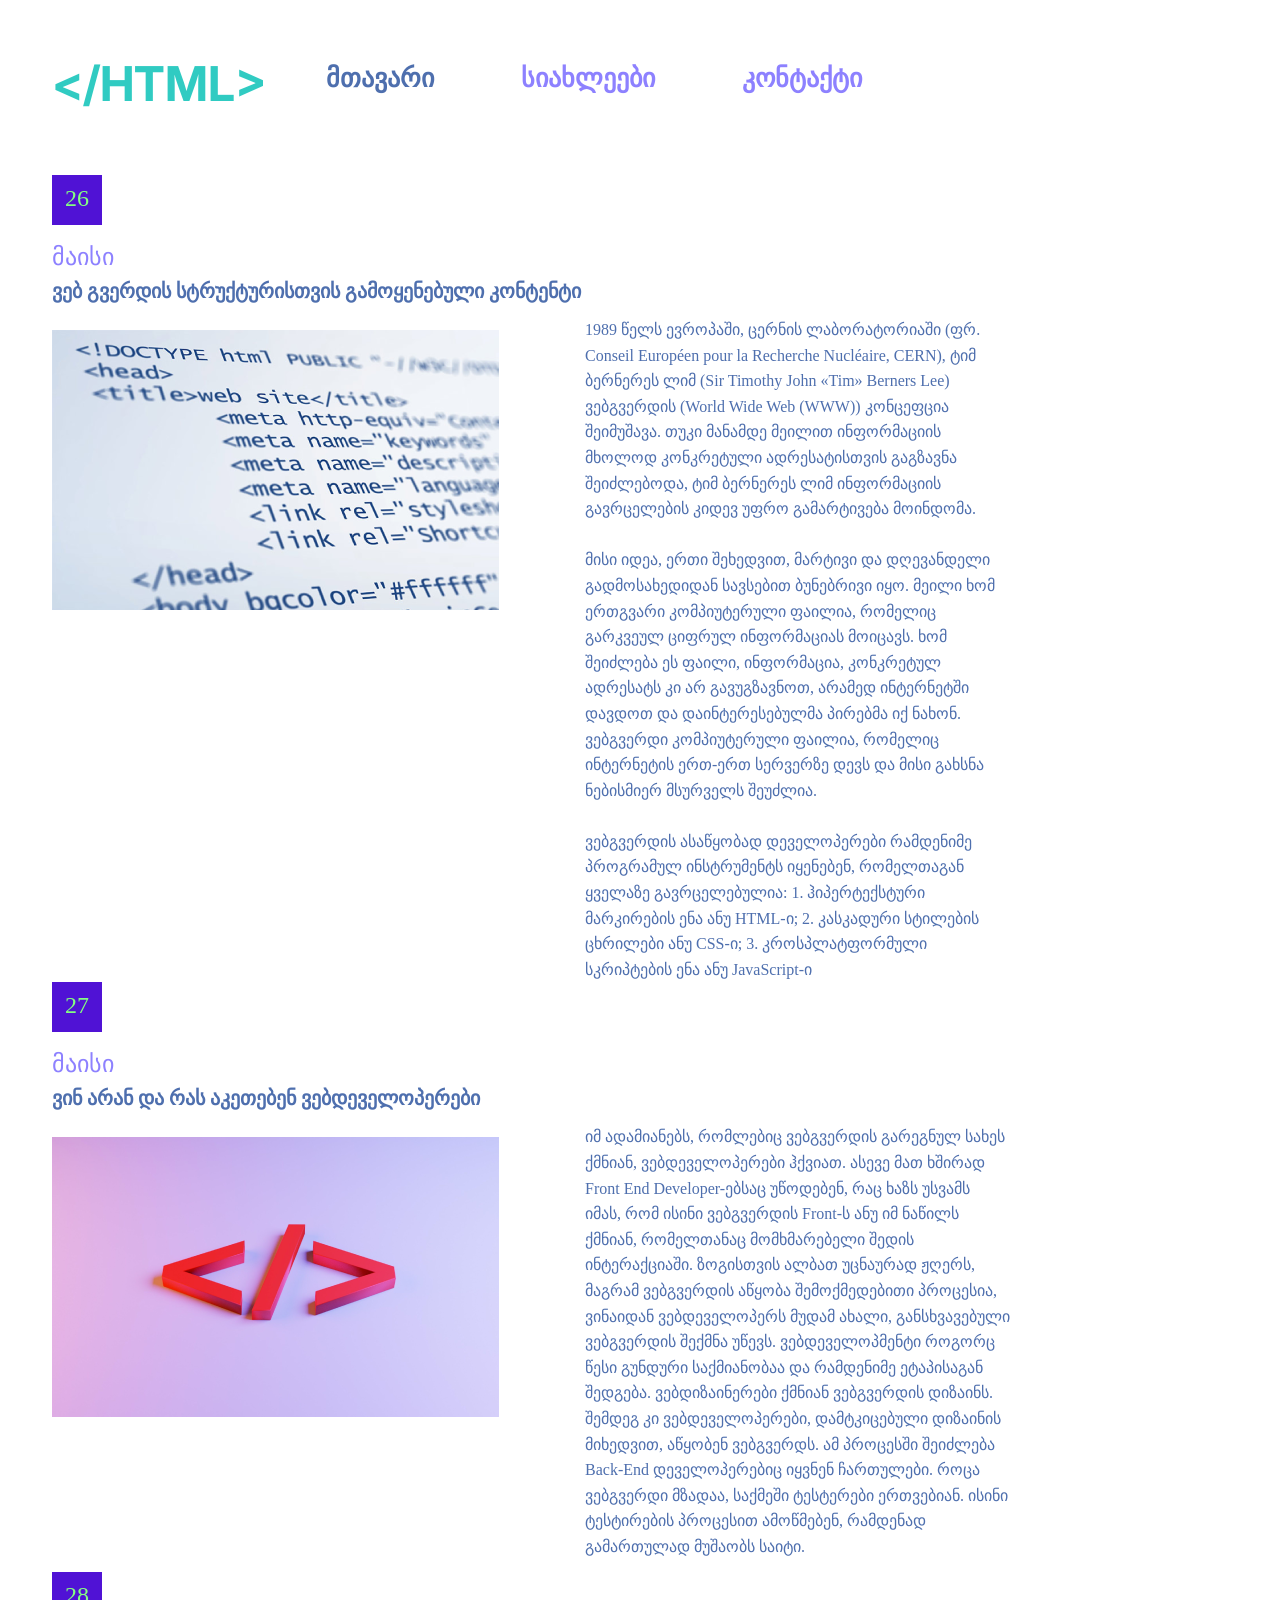
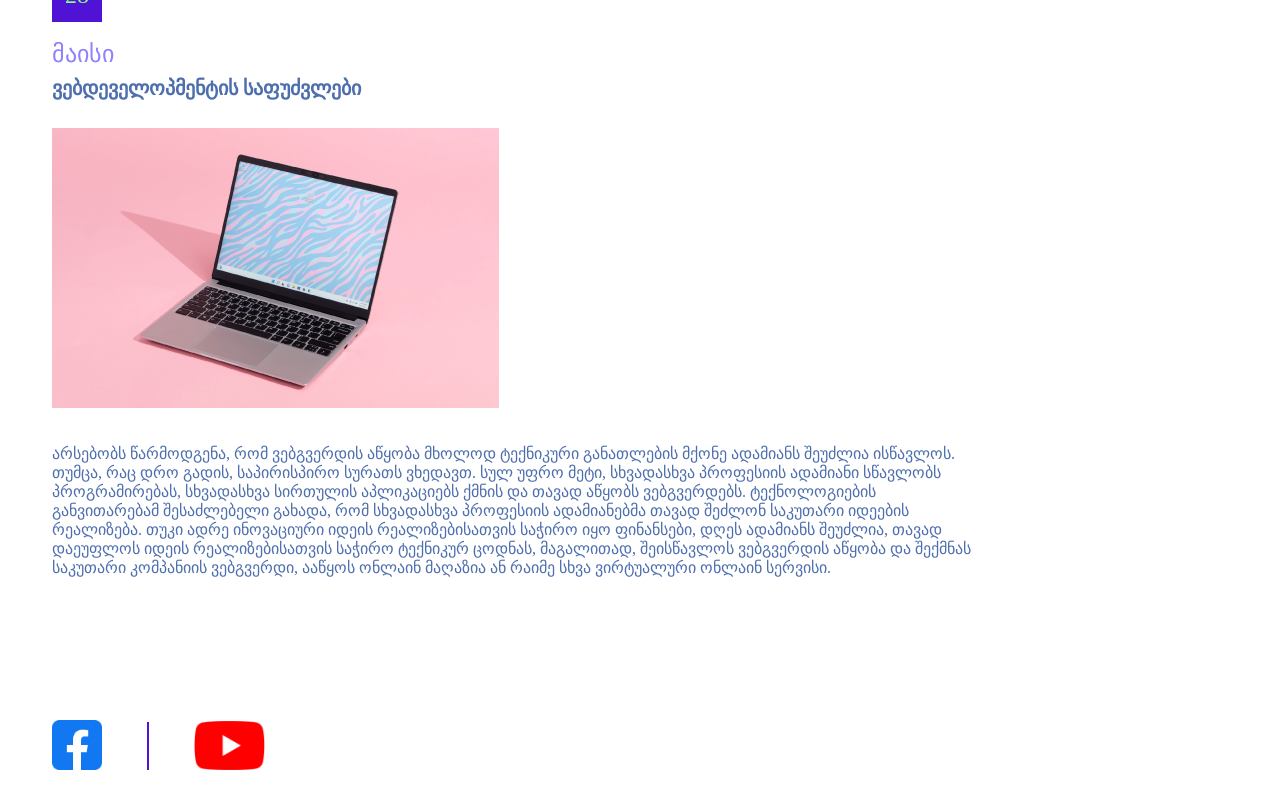
<file: index.html>
<!DOCTYPE html>
<html>
<head>
	<title>მთავარი</title>
	<link rel="stylesheet" type="text/css" href="./styles/style.css">
	<link rel="stylesheet" href="//cdn.web-fonts.ge/fonts/bpg-square/css/bpg-square.min.css">
	<link rel="stylesheet" href="//cdn.web-fonts.ge/fonts/bpg-nostalgia/css/bpg-nostalgia.min.css">
	<link rel="preconnect" href="https://fonts.googleapis.com">
	<link rel="preconnect" href="https://fonts.gstatic.com" crossorigin>
	<link href="https://fonts.googleapis.com/css2?family=Archivo+Black&family=Inter:ital,opsz,wght@0,14..32,100..900;1,14..32,100..900&display=swap" rel="stylesheet">
</head>
<body>

	<header class="navbar">
		<h1>&lt;/HTML&gt;</h1>
	
  
  <nav>
    <ul>
      <li><a id="active" class="nav-links" href="#">მთავარი</a></li>
      <li><a class="nav-links" href="./News/index.html">სიახლეები</a></li>
      <li><a class="nav-links" href="./Contact/index.html">კონტაქტი</a></li>
    </ul>
  </nav>

</header>

<br> 

<article>
	 	<p class="date">26</p>
	 	<p class="month">მაისი</p>
	 	<h5>ვებ გვერდის სტრუქტურისთვის გამოყენებული კონტენტი</h5>
	 	 <div class="info"> 
	 	 <img id="pic1" src="./images/pic1.png">
	 	 <p class="text">1989 წელს ევროპაში, ცერნის ლაბორატორიაში (ფრ. Conseil Européen pour la Recherche Nucléaire, CERN), ტიმ ბერნერეს ლიმ (Sir Timothy John «Tim» Berners Lee) ვებგვერდის (World Wide Web (WWW)) კონცეფცია შეიმუშავა. თუკი მანამდე მეილით ინფორმაციის მხოლოდ კონკრეტული ადრესატისთვის გაგზავნა შეიძლებოდა, ტიმ ბერნერეს ლიმ ინფორმაციის გავრცელების კიდევ უფრო გამარტივება მოინდომა.
	 	 	<br>
	 	 	<br>
	 	 მისი იდეა, ერთი შეხედვით, მარტივი და დღევანდელი გადმოსახედიდან სავსებით ბუნებრივი იყო. მეილი ხომ ერთგვარი კომპიუტერული ფაილია, რომელიც გარკვეულ ციფრულ ინფორმაციას მოიცავს. ხომ შეიძლება ეს ფაილი, ინფორმაცია, კონკრეტულ ადრესატს კი არ გავუგზავნოთ, არამედ ინტერნეტში დავდოთ და დაინტერესებულმა პირებმა იქ ნახონ. ვებგვერდი კომპიუტერული ფაილია, რომელიც ინტერნეტის ერთ-ერთ სერვერზე დევს და მისი გახსნა ნებისმიერ მსურველს შეუძლია.
	 	 <br>
	 	 <br>
	 	 ვებგვერდის ასაწყობად დეველოპერები რამდენიმე პროგრამულ ინსტრუმენტს იყენებენ, რომელთაგან ყველაზე გავრცელებულია:
			1. ჰიპერტექსტური მარკირების ენა ანუ HTML-ი;
			2. კასკადური სტილების ცხრილები ანუ CSS-ი;
			3. კროსპლატფორმული სკრიპტების ენა ანუ JavaScript-ი</p>
			 </div>
	 </article> 

	 <article>
	 	<p class="date">27</p>
	 	<p class="month">მაისი</p>
	 	<h5>ვინ არან და რას აკეთებენ ვებდეველოპერები</h5>
	 	 <div class="info"> 
	 	 <img id="pic2" src="./images/pic2.png">
	 	 <p class="text">იმ ადამიანებს, რომლებიც ვებგვერდის გარეგნულ სახეს ქმნიან, ვებდეველოპერები ჰქვიათ. ასევე მათ ხშირად Front End Developer-ებსაც უწოდებენ, რაც ხაზს უსვამს იმას, რომ ისინი ვებგვერდის Front-ს ანუ იმ ნაწილს ქმნიან, რომელთანაც მომხმარებელი შედის ინტერაქციაში. ზოგისთვის ალბათ უცნაურად ჟღერს, მაგრამ ვებგვერდის აწყობა შემოქმედებითი პროცესია, ვინაიდან ვებდეველოპერს მუდამ ახალი, განსხვავებული ვებგვერდის შექმნა უწევს. ვებდეველოპმენტი როგორც წესი გუნდური საქმიანობაა და რამდენიმე ეტაპისაგან შედგება. ვებდიზაინერები ქმნიან ვებგვერდის დიზაინს. შემდეგ კი ვებდეველოპერები, დამტკიცებული დიზაინის მიხედვით, აწყობენ ვებგვერდს. ამ პროცესში შეიძლება Back-End დეველოპერებიც იყვნენ ჩართულები. როცა ვებგვერდი მზადაა, საქმეში ტესტერები ერთვებიან. ისინი ტესტირების პროცესით ამოწმებენ, რამდენად გამართულად მუშაობს საიტი.</p>
			 </div>
	 </article> 

	 <article>
	 	<p class="date">28</p>
	 	<p class="month">მაისი</p>
	 	<h5>ვებდეველოპმენტის საფუძვლები</h5>
	 	 <div> 
	 	 <img id="pic3" src="./images/pic3.png">
	 	 <p class="teqsti">არსებობს წარმოდგენა, რომ ვებგვერდის აწყობა მხოლოდ ტექნიკური განათლების მქონე ადამიანს შეუძლია ისწავლოს. თუმცა, რაც დრო გადის, საპირისპირო სურათს ვხედავთ. სულ უფრო მეტი, სხვადასხვა პროფესიის ადამიანი სწავლობს პროგრამირებას, სხვადასხვა სირთულის აპლიკაციებს ქმნის და თავად აწყობს ვებგვერდებს. ტექნოლოგიების განვითარებამ შესაძლებელი გახადა, რომ სხვადასხვა პროფესიის ადამიანებმა თავად შეძლონ საკუთარი იდეების რეალიზება. თუკი ადრე ინოვაციური იდეის რეალიზებისათვის საჭირო იყო ფინანსები, დღეს ადამიანს შეუძლია, თავად დაეუფლოს იდეის რეალიზებისათვის საჭირო ტექნიკურ ცოდნას, მაგალითად, შეისწავლოს ვებგვერდის აწყობა და შექმნას საკუთარი კომპანიის ვებგვერდი, ააწყოს ონლაინ მაღაზია ან რაიმე სხვა ვირტუალური ონლაინ სერვისი.</p>
			 </div>
	 </article> 

	 <img id="fb" src="./images/fb.png">
	 <div id="line"></div>
	 <img id="yt" src="./images/yt.png">

	 <br>
	 <br>

</body>
</html>
</file>
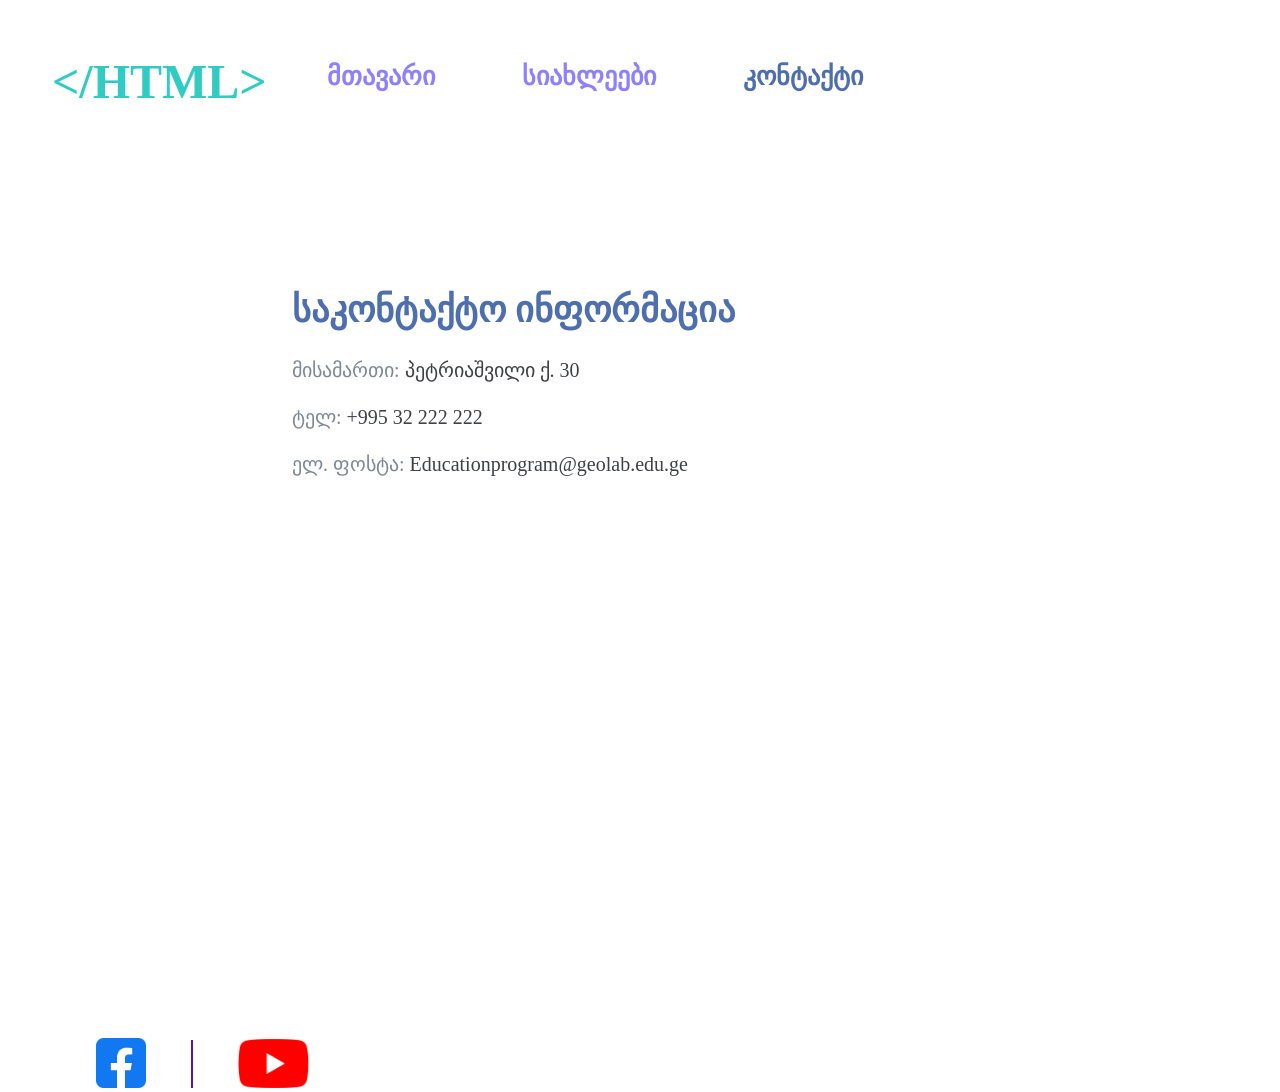
<file: Contact/index.html>
<!DOCTYPE html>
<html>
<head>
	<title>კონტაქტი</title>
	<link rel="stylesheet" type="text/css" href="./styles/style.css">
</head>
<body>
	<header class="navbar">
		<h1>&lt;/HTML&gt;</h1>
	
  
  <nav>
    <ul>
      <li><a class="nav-links" href="./../index.html">მთავარი</a></li>
      <li><a class="nav-links" href="./../News/index.html">სიახლეები</a></li>
      <li><a id="active" class="nav-links" href="">კონტაქტი</a></li>
    </ul>
  </nav>
  </header>

  <div id="informacia">
  	<li>
  	<h3>საკონტაქტო ინფორმაცია</h3>
	 <p class="misamarti"> <span class="dark">მისამართი: </span>პეტრიაშვილი ქ. 30</p>
	 <p class="misamarti"> <span class="dark">ტელ: </span> +995 32 222 222</p>
	 <p class="misamarti"> <span class="dark">ელ. ფოსტა: </span> Educationprogram@geolab.edu.ge</p>
		</li>
	 <iframe src="https://www.google.com/maps/embed?pb=!1m18!1m12!1m3!1d2978.687957796898!2d44.77864630383948!3d41.705671532697366!2m3!1f0!2f0!3f0!3m2!1i1024!2i768!4f13.1!3m3!1m2!1s0x40440cce30aab8ff%3A0xba4e1d79e437511!2s30%20Vasil%20Petriashvili%20Street%2C%20T&#39;bilisi%200179!5e0!3m2!1sen!2sge!4v1778256006115!5m2!1sen!2sge" width="600" height="450" style="border:0;" allowfullscreen="" loading="lazy" referrerpolicy="no-referrer-when-downgrade" id="map"></iframe>
	</div>

	<img id="fb" src="./../images/fb.png">
	<div id="line"></div>
	<img id="yt" src="./../images/yt.png">

</body>
</html>
</file>
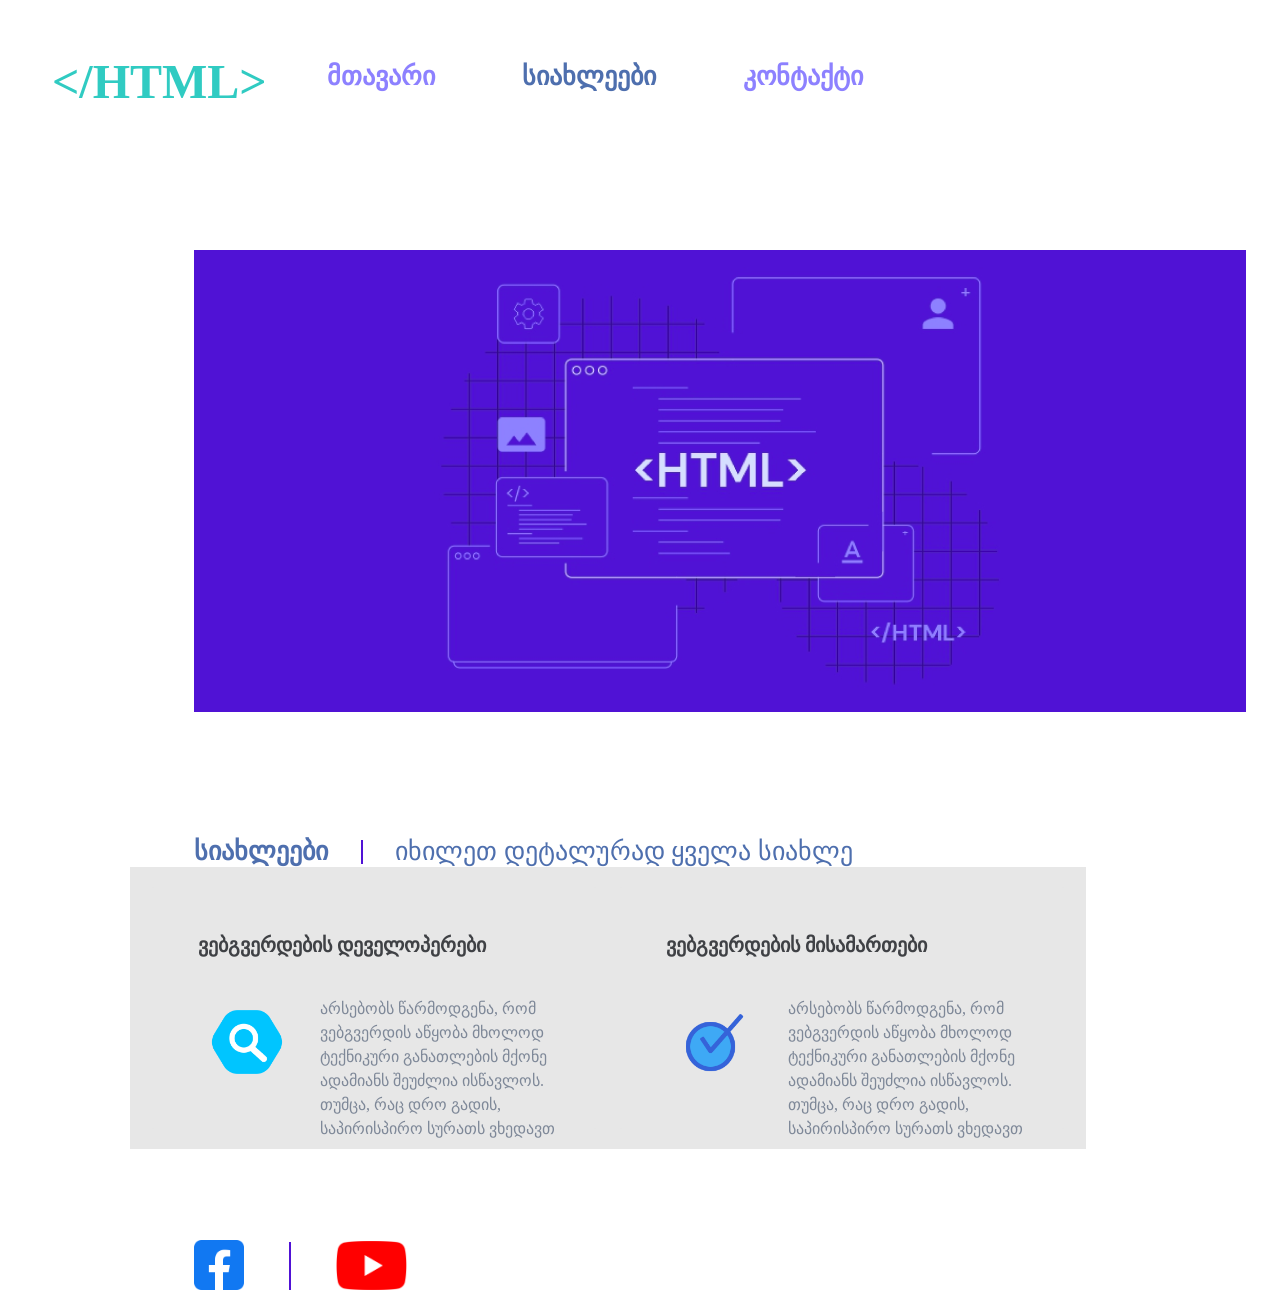
<file: News/index.html>
<!DOCTYPE html>
<html>
<head>
	<title>სიახლეები</title>
	<link rel="stylesheet" type="text/css" href="./styles/style.css">
</head>
<body>
	<header class="navbar">
		<h1>&lt;/HTML&gt;</h1>
	
  
  <nav>
    <ul>
      <li><a class="nav-links" href="./../index.html">მთავარი</a></li>
      <li><a id="active" class="nav-links" href="./../News/index.html">სიახლეები</a></li>
      <li><a class="nav-links" href="./../Contact/index.html">კონტაქტი</a></li>
    </ul>
  </nav>
  </header>

  <img id="pic1" src="./images/pic1.png">

  <div class="news-header">
  <span class="title">სიახლეები</span>
  <div class="line1"></div>
  <span class="subtitle">იხილეთ დეტალურად ყველა სიახლე</span>
</div>

<div class="container">
  <div class="card">
    <h3>ვებგვერდების დეველოპერები</h3>
    <div class="card-content">
      <img src="./images/pic2.png" class="icon">
      <p>არსებობს წარმოდგენა, რომ ვებგვერდის აწყობა მხოლოდ ტექნიკური განათლების მქონე ადამიანს შეუძლია ისწავლოს. თუმცა, რაც დრო გადის, საპირისპირო სურათს ვხედავთ</p>
    </div>
  </div>

  <div class="card">
    <h3>ვებგვერდების მისამართები</h3>
    <div class="card-content">
      <img src="./images/pic3.png" class="icon">
      <p>არსებობს წარმოდგენა, რომ ვებგვერდის აწყობა მხოლოდ ტექნიკური განათლების მქონე ადამიანს შეუძლია ისწავლოს. თუმცა, რაც დრო გადის, საპირისპირო სურათს ვხედავთ</p>
    </div>
  </div>
</div>
  
  	<img id="fb" src="./../images/fb.png">
	<div id="line"></div>
	<img id="yt" src="./../images/yt.png">

</body>
</html>
</file>
<file: styles/style.css>
* {
	margin: 0;
	padding: 0;
}

.navbar {
  display: flex;             
  align-items: center;  
}

.nav-links {             
  list-style: none; 
  gap: 20px;
  font-weight: 700;
  font-size: 26px;
  color: rgba(141, 129, 255, 1);
  text-decoration: none; 
  font-family: BPG Square;
}

h1 {
	font-weight: 700;
	font-size: 48px;
	color: rgba(48, 203, 194, 1);
	display: flex;               
  margin-left: 52px;
  margin-top: 54px;
 	margin-right: 60px;
 	margin-bottom: 44px;
 	font-family: inter;
 	font-style: bold;
}

ul {
	list-style: none;
	display: flex;
	gap: 87px;
} 

#active {
	color: rgba(78, 111, 174, 1);
} 

.date {
	width: 50px;
	height: 50px;
	background-color: rgba(80, 18, 213, 1);
	color: rgba(132, 255, 129, 1);
	font-size: 24px;
	text-align: center;
	box-sizing: border-box;
	padding-top: 10px;
	font-weight: 400;
	margin-left: 52px;
}

.month {
	font-weight: 400;
	font-size: 24px;
	color: rgba(141, 129, 255, 1);
	margin-left: 52px;
	margin-top: 18px;

}

h5 {
	font-size: 20px;
	font-weight: 700;
	margin-left: 52px;
	margin-top: 8px;
	color: rgba(78, 111, 174, 1);
	margin-bottom: 14px;
}

#pic1 {
	margin-left: 52px;
	margin-top: 13px;
	margin-right: 66px;
	width: 447px;
	height: 280px; 
	margin-bottom: 155px;
}
 
.info {
	display: flex;   
  align-items: flex-start;
  gap: 20px; 
}

.text {
	font-weight: 400;
	font-size: 16px;
	color: rgba(78, 111, 174, 1);
 	flex: 1;
 	line-height: 1.6;
 	margin-right: 270px;
}

#pic2 {
	margin-left: 52px;
	margin-top: 13px;
	margin-right: 66px;
	width: 447px;
	height: 280px;
	margin-bottom: 155px;
}

#pic3 {
	margin-left: 52px;
	margin-top: 14px;
}

.teqsti {
	margin-left: 52px;
	margin-top: 32px;
	margin-right: 300px;
	font-weight: 400;
	font-size: 16px;
	color: rgba(78, 111, 174, 1);
	margin-bottom: 143px;
}

#fb {
	height: 50px;
	width: 50px;
	margin-left: 52px;
}

#line {
	width: 2px;
	height: 48px;
	background-color: rgba(80, 18, 213, 1);
	display: inline-block;
	margin-left: 41px;
	margin-right: 41px;
}

#yt {
	height: 49px;
	width: 71px;
}
</file>
<file: Contact/styles/style.css>
* {
	margin: 0;
	padding: 0;
}

.navbar {
  display: flex;             
  align-items: center;
  margin-bottom: 136px;  
}

.nav-links {             
  list-style: none; 
  gap: 20px;
  font-weight: 700;
  font-size: 26px;
  color: rgba(141, 129, 255, 1);
  text-decoration: none;
  margin-bottom: 136px;
}

h1 {
	font-weight: 700;
	font-size: 48px;
	color: rgba(48, 203, 194, 1);
	display: flex;               
  margin-left: 52px;
  margin-top: 54px;
 	margin-right: 60px;
 	margin-bottom: 44px;
 	font-style: Bold;
}

ul {
	list-style: none;
	display: flex;
	gap: 87px;
} 

#active {
	color: rgba(78, 111, 174, 1);
} 

.misamarti {
	color: rgba(63, 65, 69, 1);
	font-weight: 400;
	font-size: 20px;
	margin-left: 162px;
	margin-bottom: 23px;
}

.dark {
	color: rgba(126, 136, 152, 1);
	font-weight: 400;
	font-size: 20px;
}

h3 {
	font-weight: 700;
	font-size: 36px;
	color: rgba(78, 111, 174, 1);
	margin-left: 162px;
	margin-bottom: 27px;
}

#informacia {
	display: flex;
  list-style: none; 
  margin-top: 136px;
  margin-left: 130px;
  margin-right: 40px;
  gap: 100px;
  margin-bottom: 200px;
}

#map {
	width: 944px;
	height: 549px;
}

#fb {
	height: 50px;
	width: 50px;
	margin-left: 194px;
	margin-left: 96px;
}

#line {
	width: 2px;
	height: 48px;
	background-color: rgba(80, 18, 213, 1);
	display: inline-block;
	margin-left: 41px;
	margin-right: 41px;
}

#yt {
	height: 49px;
	width: 71px;
}
</file>
<file: News/styles/style.css>
* {
	margin: 0;
	padding: 0;
}

.navbar {
  display: flex;             
  align-items: center;  
}

.nav-links {             
  list-style: none; 
  gap: 20px;
  font-weight: 700;
  font-size: 26px;
  color: rgba(141, 129, 255, 1);
  text-decoration: none;
}

h1 {
	font-weight: 700;
	font-size: 48px;
	color: rgba(48, 203, 194, 1);
	display: flex;               
  margin-left: 52px;
  margin-top: 54px;
 	margin-right: 60px;
 	margin-bottom: 44px;
 	font-style: Bold;
}

ul {
	list-style: none;
	display: flex;
	gap: 87px;
} 

#active {
	color: rgba(78, 111, 174, 1);
} 

#pic1 {
	width: 1052px;
	height: 462px;
	margin-left: 194px;
	margin-top: 97px;
	margin-right: 194px;
	margin-bottom: 120px;
}

.news-header {
  display: flex;
  align-items: center; 
  gap: 15px;           
  
}

.title {
  color: rgba(78, 111, 174, 1);      
  font-weight: 700;   
  font-size: 26px;
  margin-left: 194px;
}

.line1 {
 	width: 2px;
	height: 24px;
	background-color: rgba(80, 18, 213, 1);
	display: inline-block;
	margin-left: 18px;
	margin-right: 17px;
}

.subtitle {
  color: rgba(78, 111, 174, 1);      
  font-size: 26px;
  font-weight: 400px;
}
.container {
  display: flex;
  gap: 20px; 
  padding: 20px;
  background-color: rgba(231, 231, 231, 1);
  margin-left: 130px;
  margin-right: 194px;
  margin-bottom: 91px;
}

.card {
  background-color: rgba(231, 231, 231, 1); 
  padding: 25px;
  border-radius: 4px;
  width: 500px;
  height: 192px;
}

.card h3 {
  margin-top: 21px;
  font-size: 20px;
  color: rgba(63, 65, 69, 1);
  margin-bottom: 20px;
  margin-left: 23px;

}

.card-content {
  display: flex;
  align-items: flex-start; 
}

.icon {
  width: 72px;
  height: 72px;
  margin-left: 36px;
  margin-right: 37px;
  margin-bottom: 41px;
  margin-top: 29px;
}

.card-content p {
  margin: 0;
  font-weight: 400;
  font-size: 16px;
  line-height: 1.5;
  color: rgba(126, 136, 152, 1);
  margin-top: 20px;
  margin-bottom: 32px;
  margin-right: 15px;
}


#fb {
	height: 50px;
	width: 50px;
	margin-left: 194px;
}

#line {
	width: 2px;
	height: 48px;
	background-color: rgba(80, 18, 213, 1);
	display: inline-block;
	margin-left: 41px;
	margin-right: 41px;
}

#yt {
	height: 49px;
	width: 71px;
}
</file>
